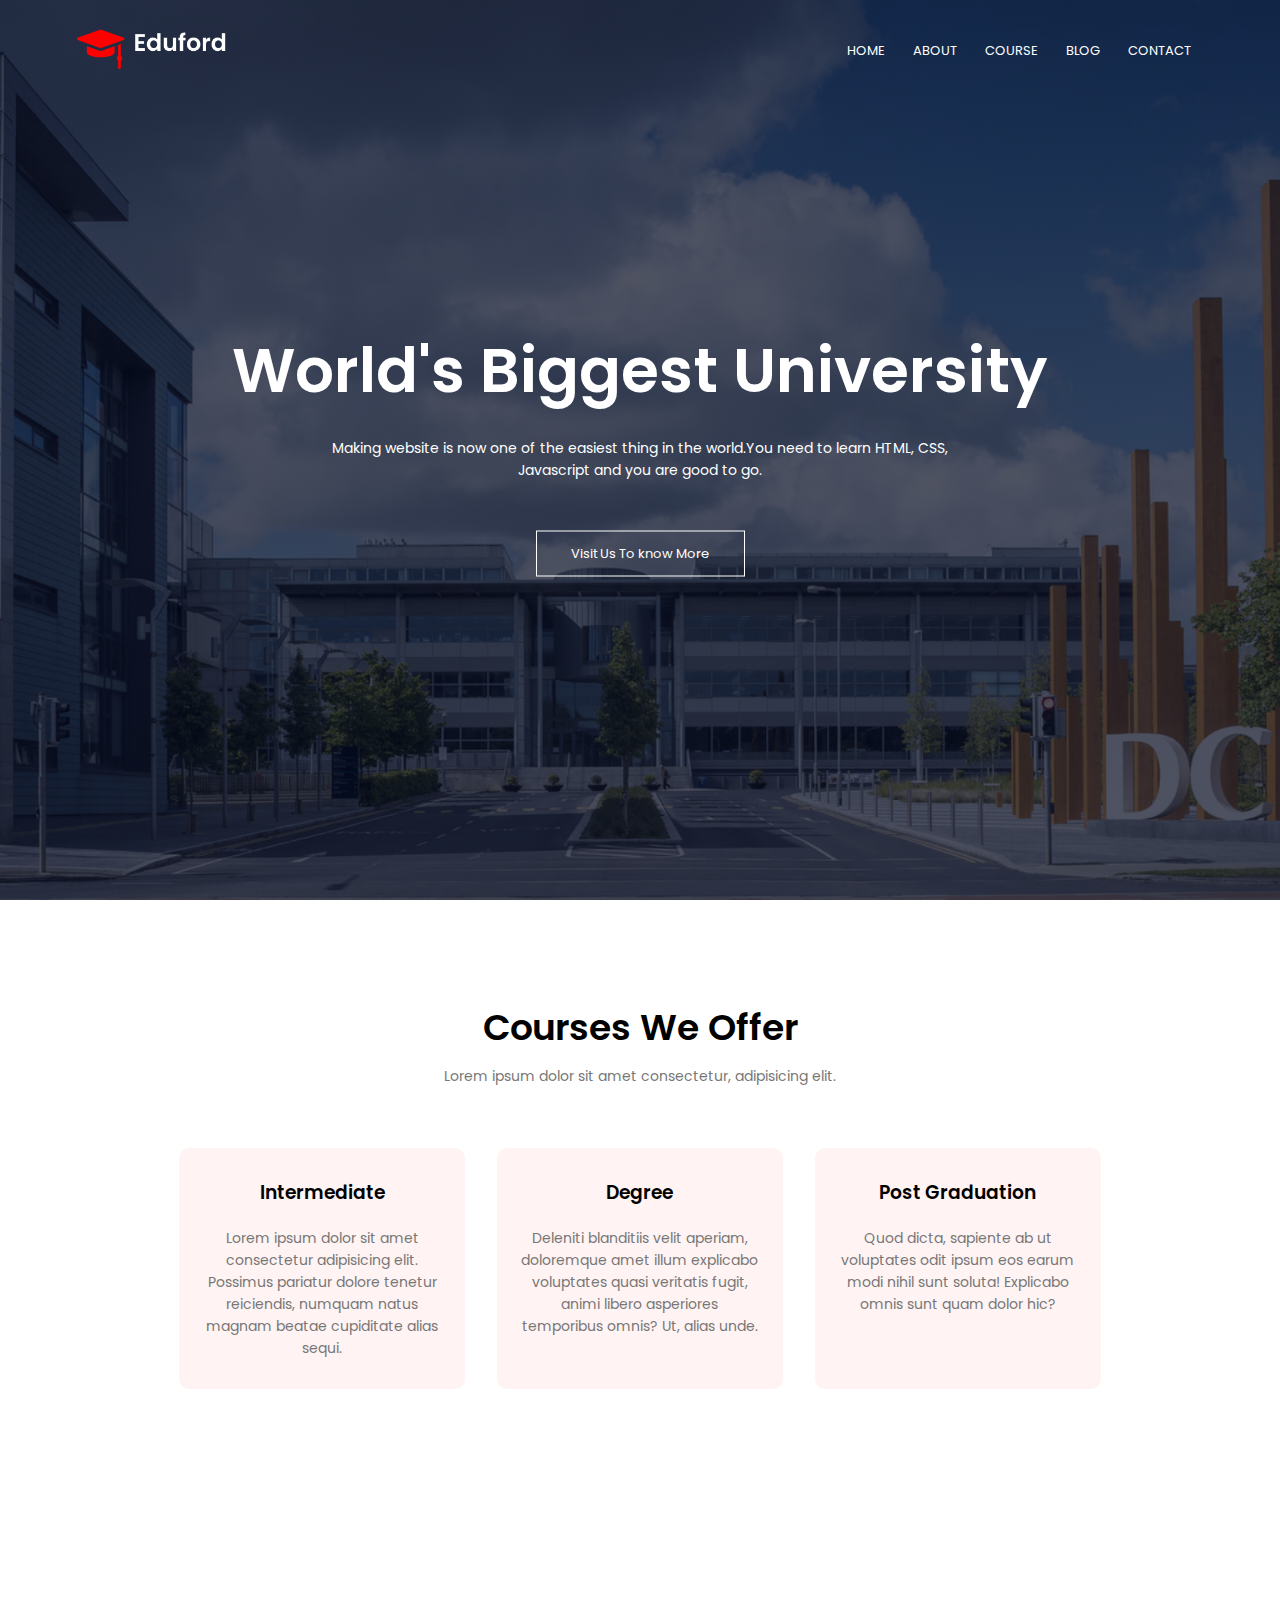
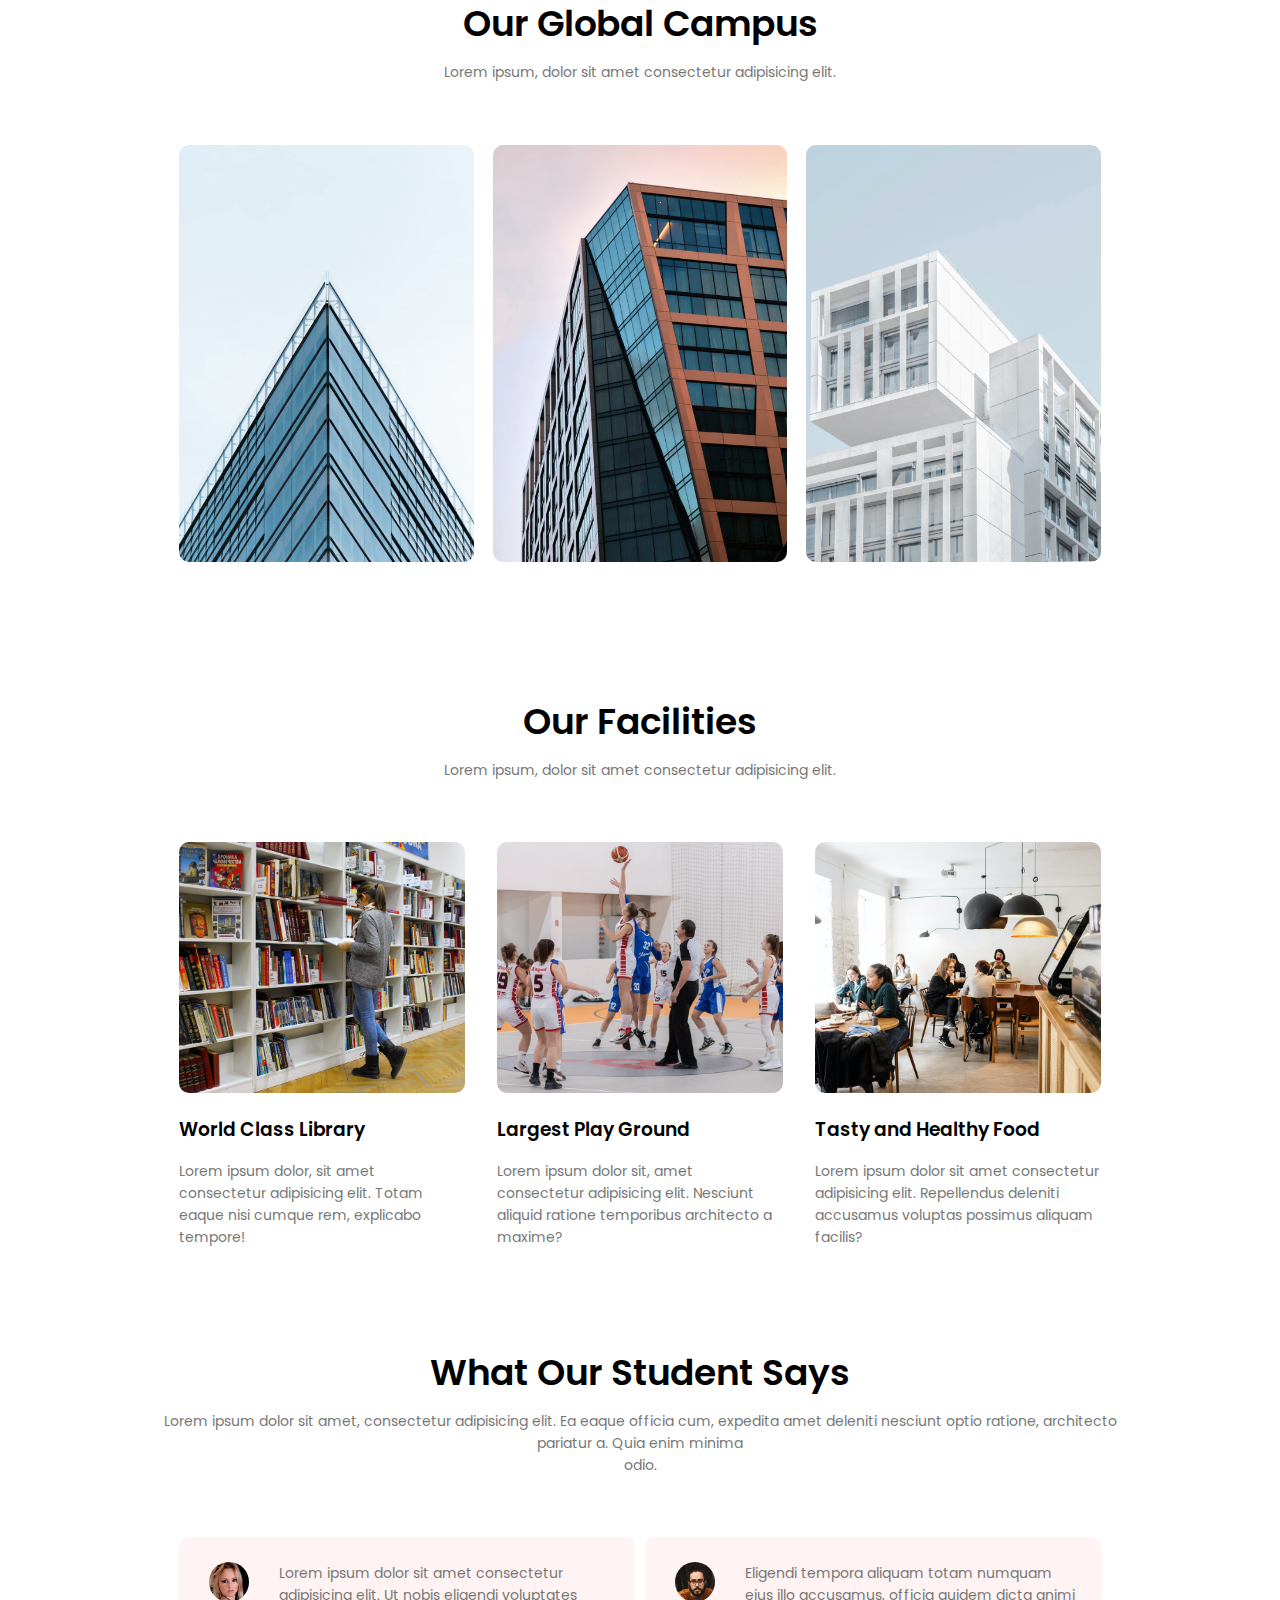
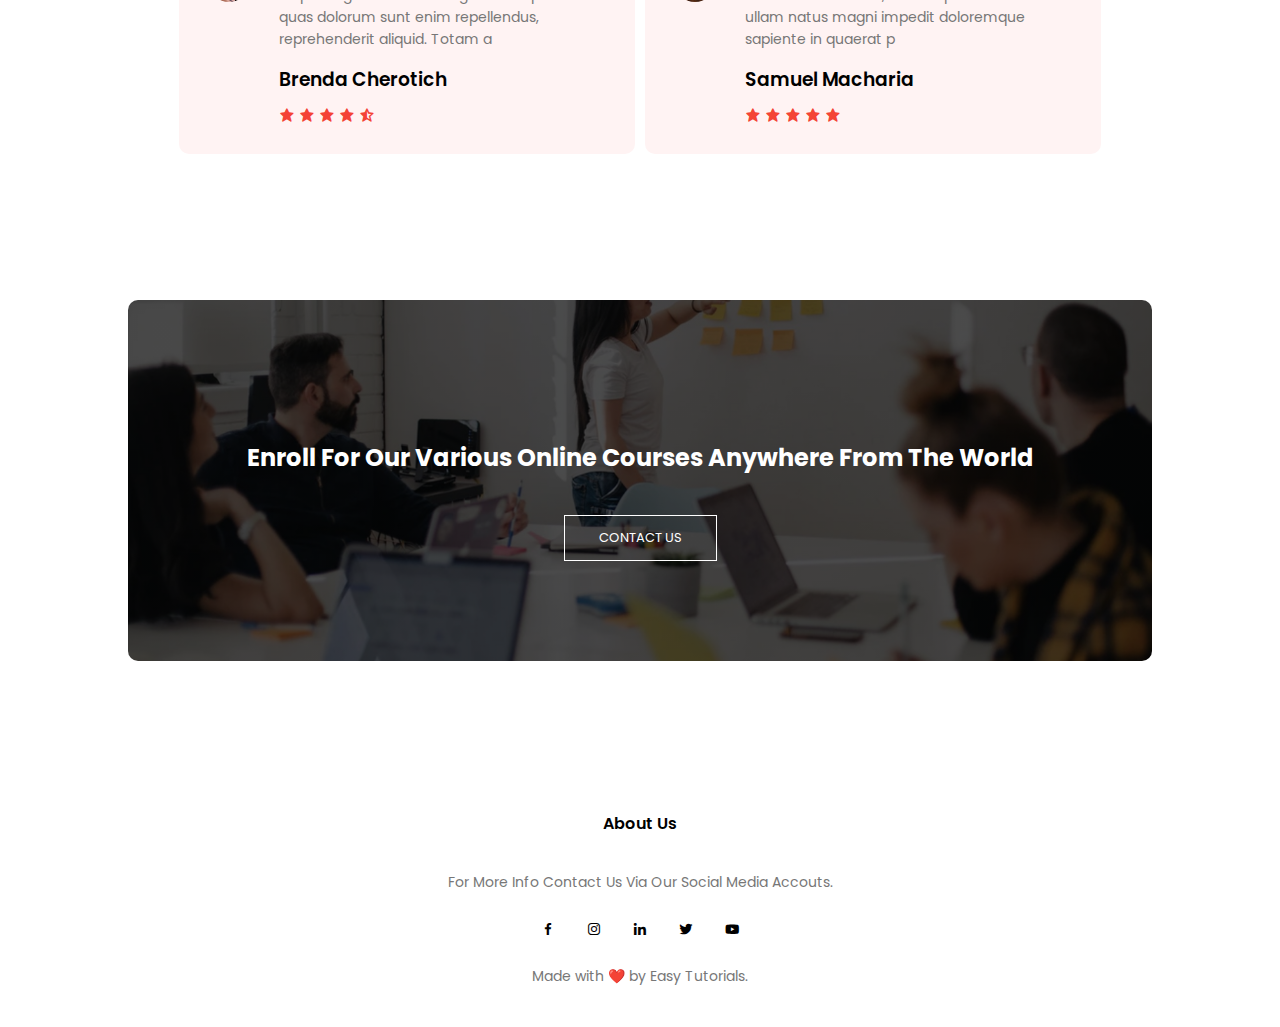
<file: index.html>
<!DOCTYPE html>
<html lang="en">
  <head>
    <meta charset="UTF-8" />
    <meta name="viewport" content="width=device-width, initial-scale=1.0" />
    <title>Eduford University</title>
    <link rel="stylesheet" href="style.css" />
    <link rel="preconnect" href="https://fonts.googleapis.com" />
    <link rel="preconnect" href="https://fonts.gstatic.com" crossorigin />
    <link
      href="https://fonts.googleapis.com/css2?family=Poppins:wght@100;200;300;400;600;700&display=swap"
      rel="stylesheet"
    />
    <link
      rel="stylesheet"
      href="https://cdnjs.cloudflare.com/ajax/libs/font-awesome/6.4.2/css/all.min.css"
    />
    <link
      rel="stylesheet"
      href="https://unpkg.com/boxicons@2.0.7/css/boxicons.min.css"
    />
    <link
      href="https://unpkg.com/boxicons@2.1.4/css/boxicons.min.css"
      rel="stylesheet"
    />
  </head>
  <body>
    <section class="header">
      <nav>
        <a href="index.html"><img src="./images/logo.png" alt="" /></a>
        <div class="nav-links" id="navLinks">
          <i class="fa fa-times" onclick="hideMenu()"></i>
          <ul>
            <li><a href="index.html">HOME</a></li>
            <li><a href="about.html">ABOUT</a></li>
            <li><a href="course.html">COURSE</a></li>
            <li><a href="blog.html">BLOG</a></li>
            <li><a href="contact.html">CONTACT</a></li>
          </ul>
        </div>
        <i class="fa fa-bars" onclick="showMenu()"></i>
      </nav>

      <div class="text-box">
        <h1>World's Biggest University</h1>
        <p>
          Making website is now one of the easiest thing in the world.You need
          to learn HTML, CSS, <br />
          Javascript and you are good to go.
        </p>
        <a href="" class="hero-btn">Visit Us To know More</a>
      </div>
    </section>

    <!------- Course ------->

    <section class="course">
      <h1>Courses We Offer</h1>
      <p>Lorem ipsum dolor sit amet consectetur, adipisicing elit.</p>

      <div class="row">
        <div class="course-col">
          <h3>Intermediate</h3>
          <p>
            Lorem ipsum dolor sit amet consectetur adipisicing elit. Possimus
            pariatur dolore tenetur reiciendis, numquam natus magnam beatae
            cupiditate alias sequi.
          </p>
        </div>

        <div class="course-col">
          <h3>Degree</h3>
          <p>
            Deleniti blanditiis velit aperiam, doloremque amet illum explicabo
            voluptates quasi veritatis fugit, animi libero asperiores temporibus
            omnis? Ut, alias unde.
          </p>
        </div>

        <div class="course-col">
          <h3>Post Graduation</h3>
          <p>
            Quod dicta, sapiente ab ut voluptates odit ipsum eos earum modi
            nihil sunt soluta! Explicabo omnis sunt quam dolor hic?
          </p>
        </div>
      </div>
    </section>

    <!------- Campus ------->

    <section class="campus">
      <h1>Our Global Campus</h1>
      <p>Lorem ipsum, dolor sit amet consectetur adipisicing elit.</p>

      <div class="row">
        <div class="campus-col">
          <img src="./images/london.png" alt="" />
          <div class="layer">
            <h3>LONDON</h3>
          </div>
        </div>

        <div class="campus-col">
          <img src="./images/newyork.png" alt="" />
          <div class="layer">
            <h3>NEW YORK</h3>
          </div>
        </div>

        <div class="campus-col">
          <img src="./images/washington.png" alt="" />
          <div class="layer">
            <h3>WASHINGTON</h3>
          </div>
        </div>
      </div>
    </section>

    <!------- Facilities ------->

    <section class="facilities">
      <h1>Our Facilities</h1>
      <p>Lorem ipsum, dolor sit amet consectetur adipisicing elit.</p>

      <div class="row">
        <div class="facilities-col">
          <img src="./images/library.png" alt="" />
          <h3>World Class Library</h3>
          <p>
            Lorem ipsum dolor, sit amet consectetur adipisicing elit. Totam
            eaque nisi cumque rem, explicabo tempore!
          </p>
        </div>
        <div class="facilities-col">
          <img src="./images/basketball.png" alt="" />
          <h3>Largest Play Ground</h3>
          <p>
            Lorem ipsum dolor sit, amet consectetur adipisicing elit. Nesciunt
            aliquid ratione temporibus architecto a maxime?
          </p>
        </div>
        <div class="facilities-col">
          <img src="./images/cafeteria.png" alt="" />
          <h3>Tasty and Healthy Food</h3>
          <p>
            Lorem ipsum dolor sit amet consectetur adipisicing elit. Repellendus
            deleniti accusamus voluptas possimus aliquam facilis?
          </p>
        </div>
      </div>
    </section>

    <!------- testimonials ------->

    <section class="testimonials">
      <h1>What Our Student Says</h1>
      <p>
        Lorem ipsum dolor sit amet, consectetur adipisicing elit. Ea eaque
        officia cum, expedita amet deleniti nesciunt optio ratione, architecto
        pariatur a. Quia enim minima <br />
        odio.
      </p>

      <div class="row">
        <div class="testimonials-col">
          <img src="./images/user1.jpg" alt="" />
          <div>
            <p>
              Lorem ipsum dolor sit amet consectetur adipisicing elit. Ut nobis
              eligendi voluptates quas dolorum sunt enim repellendus,
              reprehenderit aliquid. Totam a
            </p>
            <h3>Brenda Cherotich</h3>
            <i class="bx bxs-star"></i>
            <i class="bx bxs-star"></i>
            <i class="bx bxs-star"></i>
            <i class="bx bxs-star"></i>
            <i class="bx bxs-star-half"></i>
          </div>
        </div>

        <div class="testimonials-col">
          <img src="./images/user2.jpg" alt="" />
          <div>
            <p>
              Eligendi tempora aliquam totam numquam eius illo accusamus,
              officia quidem dicta animi ullam natus magni impedit doloremque
              sapiente in quaerat p
            </p>
            <h3>Samuel Macharia</h3>
            <i class="bx bxs-star"></i>
            <i class="bx bxs-star"></i>
            <i class="bx bxs-star"></i>
            <i class="bx bxs-star"></i>
            <i class="bx bxs-star"></i>
          </div>
        </div>
      </div>
    </section>

    <!------- Call To Action ------->

    <section class="cta">
      <h2>Enroll For Our Various Online Courses Anywhere From The World</h2>
      <a href="" class="hero-btn">CONTACT US</a>
    </section>

    <!------- footer ------->

    <section class="footer">
      <h4>About Us</h4>
      <p>For More Info Contact Us Via Our Social Media Accouts.</p>
      <div class="icons">
        <i class="bx bxl-facebook"></i>
        <i class="bx bxl-instagram"></i>
        <i class="bx bxl-linkedin"></i>
        <i class="bx bxl-twitter"></i>
        <i class="bx bxl-youtube"></i>
      </div>
      <p>Made with ❤️ by Easy Tutorials.</p>
    </section>

    <script src="./script.js"></script>
  </body>
</html>
</file>
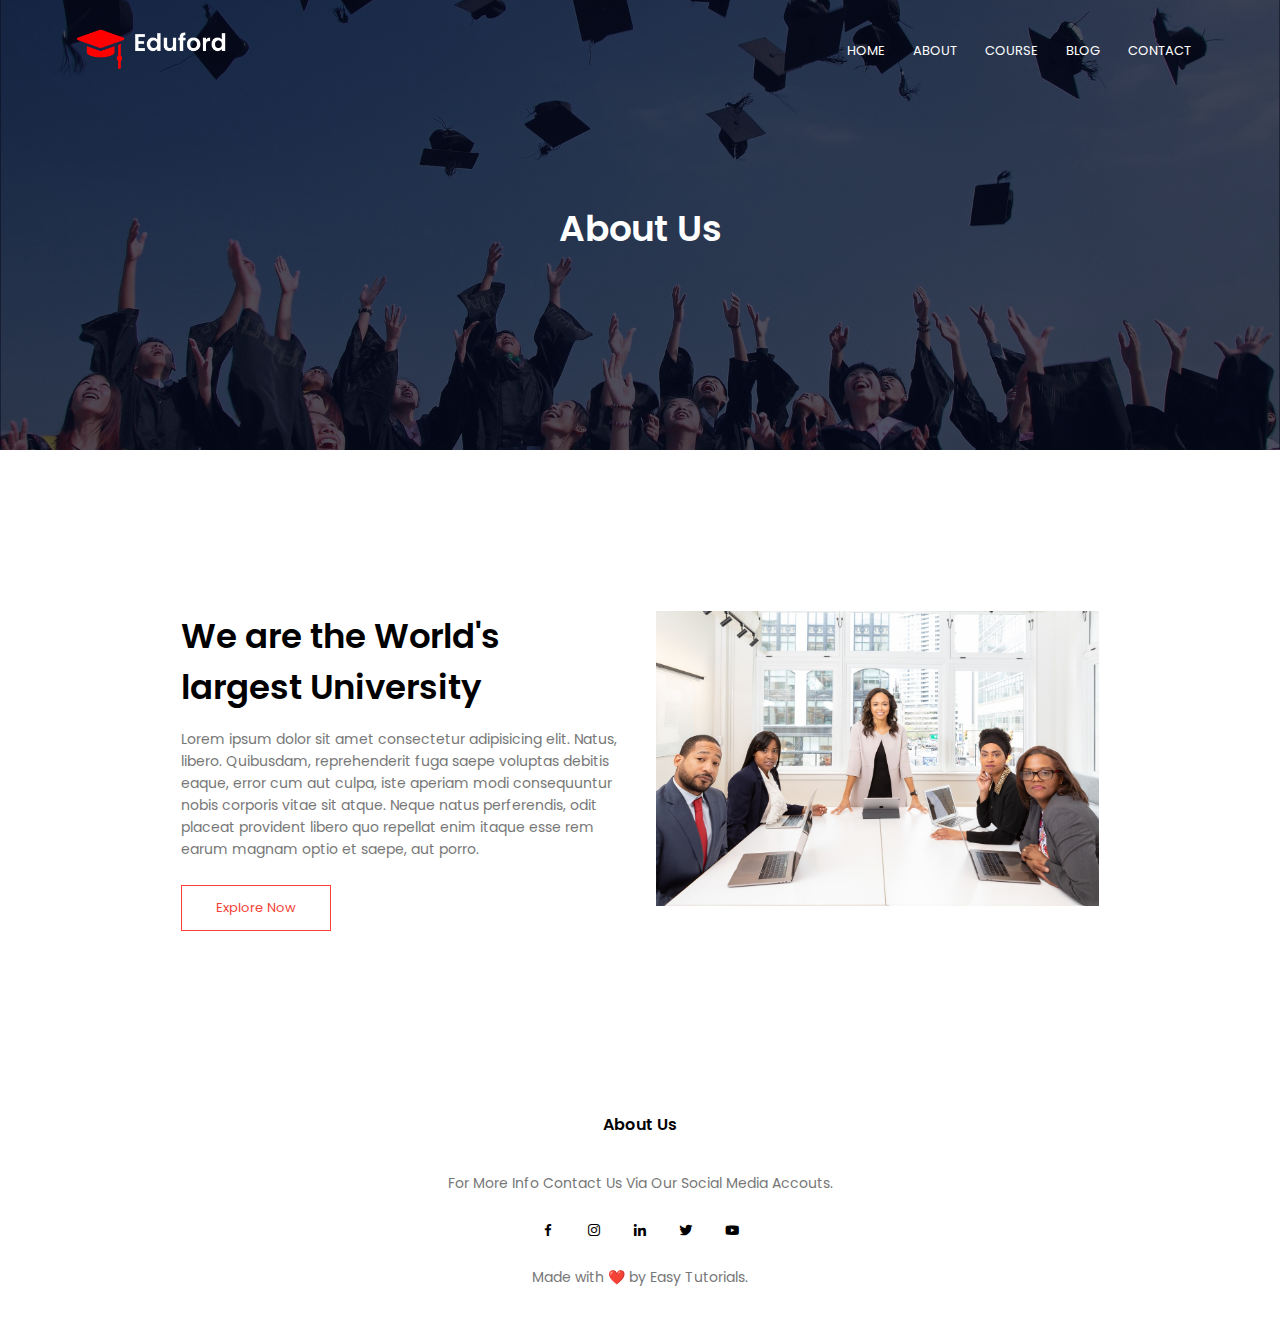
<file: about.html>
<!DOCTYPE html>
<html lang="en">
  <head>
    <meta charset="UTF-8" />
    <meta name="viewport" content="width=device-width, initial-scale=1.0" />
    <title>Eduford University</title>
    <link rel="stylesheet" href="style.css" />
    <link rel="preconnect" href="https://fonts.googleapis.com" />
    <link rel="preconnect" href="https://fonts.gstatic.com" crossorigin />
    <link
      href="https://fonts.googleapis.com/css2?family=Poppins:wght@100;200;300;400;600;700&display=swap"
      rel="stylesheet"
    />
    <link
      rel="stylesheet"
      href="https://cdnjs.cloudflare.com/ajax/libs/font-awesome/6.4.2/css/all.min.css"
    />
    <link
      rel="stylesheet"
      href="https://unpkg.com/boxicons@2.0.7/css/boxicons.min.css"
    />
    <link
      href="https://unpkg.com/boxicons@2.1.4/css/boxicons.min.css"
      rel="stylesheet"
    />
  </head>
  <body>
    <section class="sub-header">
      <nav>
        <a href="index.html"><img src="./images/logo.png" alt="" /></a>
        <div class="nav-links" id="navLinks">
          <i class="fa fa-times" onclick="hideMenu()"></i>
          <ul>
            <li><a href="index.html">HOME</a></li>
            <li><a href="about.html">ABOUT</a></li>
            <li><a href="course.html">COURSE</a></li>
            <li><a href="blog.html">BLOG</a></li>
            <li><a href="contact.html">CONTACT</a></li>
          </ul>
        </div>
        <i class="fa fa-bars" onclick="showMenu()"></i>
      </nav>
      <h1>About Us</h1>
    </section>

    <!------- about us ------->

    <section class="about-us">
      <div class="row">
        <div class="about-col">
          <h1>We are the World's largest University</h1>
          <p>
            Lorem ipsum dolor sit amet consectetur adipisicing elit. Natus,
            libero. Quibusdam, reprehenderit fuga saepe voluptas debitis eaque,
            error cum aut culpa, iste aperiam modi consequuntur nobis corporis
            vitae sit atque. Neque natus perferendis, odit placeat provident
            libero quo repellat enim itaque esse rem earum magnam optio et
            saepe, aut porro.
          </p>
          <a href="" class="hero-btn red-btn">Explore Now</a>
        </div>
        <div class="about-col">
          <img src="./images/about.jpg" alt="" />
        </div>
      </div>
    </section>

    <!------- footer ------->

    <section class="footer">
      <h4>About Us</h4>
      <p>For More Info Contact Us Via Our Social Media Accouts.</p>
      <div class="icons">
        <i class="bx bxl-facebook"></i>
        <i class="bx bxl-instagram"></i>
        <i class="bx bxl-linkedin"></i>
        <i class="bx bxl-twitter"></i>
        <i class="bx bxl-youtube"></i>
      </div>
      <p>Made with ❤️ by Easy Tutorials.</p>
    </section>

    <script src="./script.js"></script>
  </body>
</html>
</file>
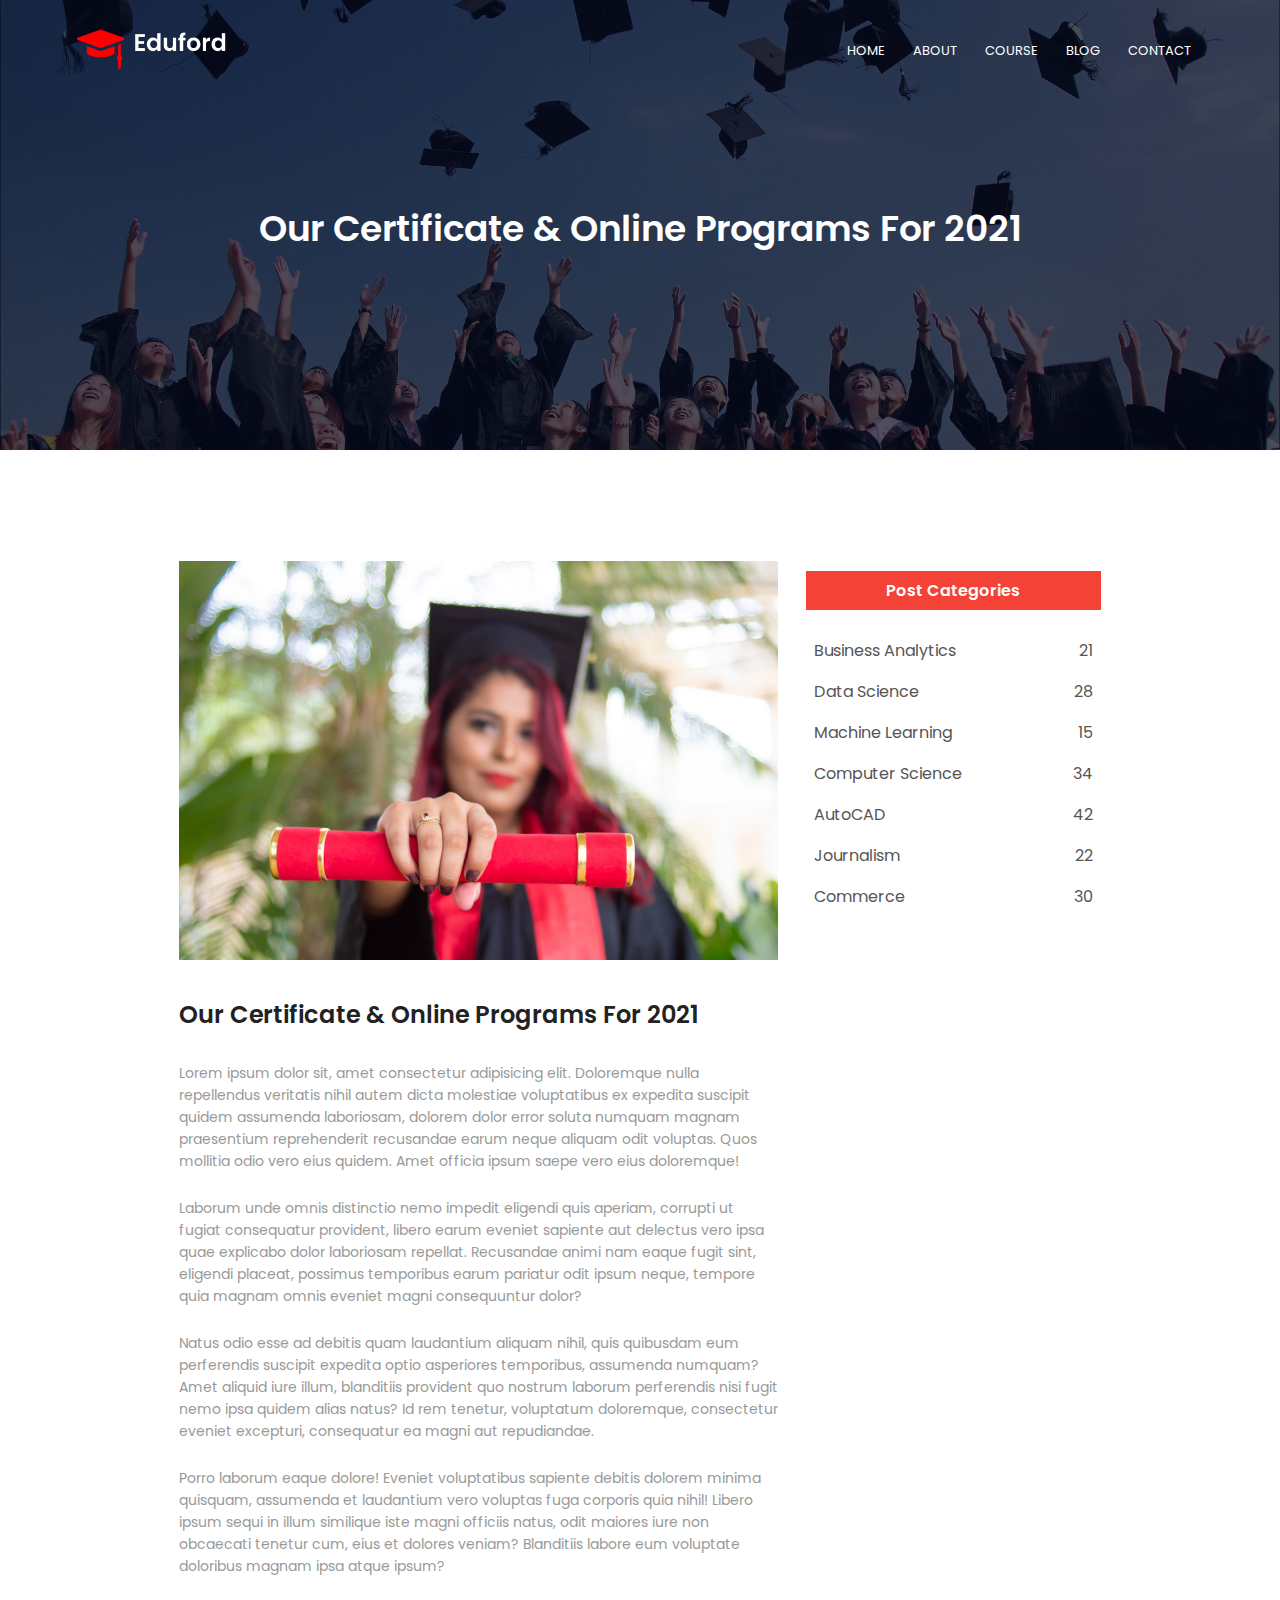
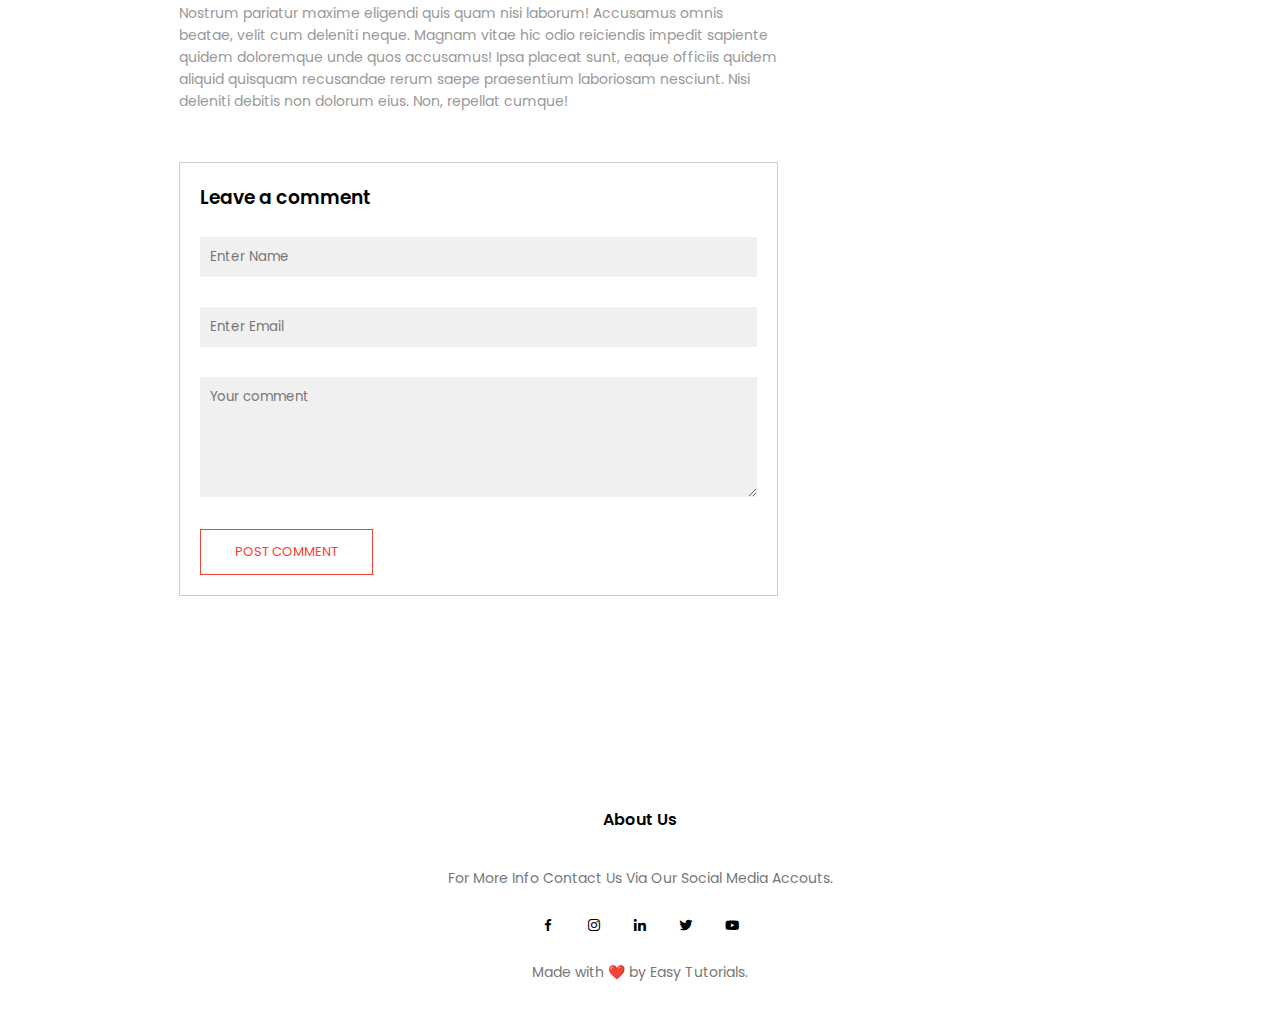
<file: blog.html>
<!DOCTYPE html>
<html lang="en">
  <head>
    <meta charset="UTF-8" />
    <meta name="viewport" content="width=device-width, initial-scale=1.0" />
    <title>Eduford University</title>
    <link rel="stylesheet" href="style.css" />
    <link rel="preconnect" href="https://fonts.googleapis.com" />
    <link rel="preconnect" href="https://fonts.gstatic.com" crossorigin />
    <link
      href="https://fonts.googleapis.com/css2?family=Poppins:wght@100;200;300;400;600;700&display=swap"
      rel="stylesheet"
    />
    <link
      rel="stylesheet"
      href="https://cdnjs.cloudflare.com/ajax/libs/font-awesome/6.4.2/css/all.min.css"
    />
    <link
      rel="stylesheet"
      href="https://unpkg.com/boxicons@2.0.7/css/boxicons.min.css"
    />
    <link
      href="https://unpkg.com/boxicons@2.1.4/css/boxicons.min.css"
      rel="stylesheet"
    />
  </head>
  <body>
    <section class="sub-header">
      <nav>
        <a href="index.html"><img src="./images/logo.png" alt="" /></a>
        <div class="nav-links" id="navLinks">
          <i class="fa fa-times" onclick="hideMenu()"></i>
          <ul>
            <li><a href="index.html">HOME</a></li>
            <li><a href="about.html">ABOUT</a></li>
            <li><a href="course.html">COURSE</a></li>
            <li><a href="blog.html">BLOG</a></li>
            <li><a href="contact.html">CONTACT</a></li>
          </ul>
        </div>
        <i class="fa fa-bars" onclick="showMenu()"></i>
      </nav>
      <h1>Our Certificate & Online Programs For 2021</h1>
    </section>

    <!------- blog page content ------->

    <section class="blog-content">
      <div class="row">
        <div class="blog-left">
          <img src="./images/certificate.jpg" alt="" />
          <h2>Our Certificate & Online Programs For 2021</h2>
          <p>
            Lorem ipsum dolor sit, amet consectetur adipisicing elit. Doloremque
            nulla repellendus veritatis nihil autem dicta molestiae voluptatibus
            ex expedita suscipit quidem assumenda laboriosam, dolorem dolor
            error soluta numquam magnam praesentium reprehenderit recusandae
            earum neque aliquam odit voluptas. Quos mollitia odio vero eius
            quidem. Amet officia ipsum saepe vero eius doloremque!
          </p>
          <br />
          <p>
            Laborum unde omnis distinctio nemo impedit eligendi quis aperiam,
            corrupti ut fugiat consequatur provident, libero earum eveniet
            sapiente aut delectus vero ipsa quae explicabo dolor laboriosam
            repellat. Recusandae animi nam eaque fugit sint, eligendi placeat,
            possimus temporibus earum pariatur odit ipsum neque, tempore quia
            magnam omnis eveniet magni consequuntur dolor?
          </p>
          <br />
          <p>
            Natus odio esse ad debitis quam laudantium aliquam nihil, quis
            quibusdam eum perferendis suscipit expedita optio asperiores
            temporibus, assumenda numquam? Amet aliquid iure illum, blanditiis
            provident quo nostrum laborum perferendis nisi fugit nemo ipsa
            quidem alias natus? Id rem tenetur, voluptatum doloremque,
            consectetur eveniet excepturi, consequatur ea magni aut repudiandae.
          </p>
          <br />
          <p>
            Porro laborum eaque dolore! Eveniet voluptatibus sapiente debitis
            dolorem minima quisquam, assumenda et laudantium vero voluptas fuga
            corporis quia nihil! Libero ipsum sequi in illum similique iste
            magni officiis natus, odit maiores iure non obcaecati tenetur cum,
            eius et dolores veniam? Blanditiis labore eum voluptate doloribus
            magnam ipsa atque ipsum?
          </p>
          <br />
          <p>
            Nostrum pariatur maxime eligendi quis quam nisi laborum! Accusamus
            omnis beatae, velit cum deleniti neque. Magnam vitae hic odio
            reiciendis impedit sapiente quidem doloremque unde quos accusamus!
            Ipsa placeat sunt, eaque officiis quidem aliquid quisquam recusandae
            rerum saepe praesentium laboriosam nesciunt. Nisi deleniti debitis
            non dolorum eius. Non, repellat cumque!
          </p>

          <div class="comment-box">
            <h3>Leave a comment</h3>

            <form class="comment-form">
              <input type="text" placeholder="Enter Name" />
              <input type="email" placeholder="Enter Email" />
              <textarea rows="5" placeholder="Your comment"></textarea>
              <button type="submit" class="hero-btn red-btn">
                POST COMMENT
              </button>
            </form>
          </div>
        </div>
        <div class="blog-right">
          <h3>Post Categories</h3>
          <div>
            <span>Business Analytics</span>
            <span>21</span>
          </div>
          <div>
            <span>Data Science</span>
            <span>28</span>
          </div>
          <div>
            <span>Machine Learning</span>
            <span>15</span>
          </div>
          <div>
            <span>Computer Science</span>
            <span>34</span>
          </div>
          <div>
            <span>AutoCAD</span>
            <span>42</span>
          </div>
          <div>
            <span>Journalism</span>
            <span>22</span>
          </div>
          <div>
            <span>Commerce</span>
            <span>30</span>
          </div>
        </div>
      </div>
    </section>

    <!------- footer ------->

    <section class="footer">
      <h4>About Us</h4>
      <p>For More Info Contact Us Via Our Social Media Accouts.</p>
      <div class="icons">
        <i class="bx bxl-facebook"></i>
        <i class="bx bxl-instagram"></i>
        <i class="bx bxl-linkedin"></i>
        <i class="bx bxl-twitter"></i>
        <i class="bx bxl-youtube"></i>
      </div>
      <p>Made with ❤️ by Easy Tutorials.</p>
    </section>

    <script src="./script.js"></script>
  </body>
</html>
</file>
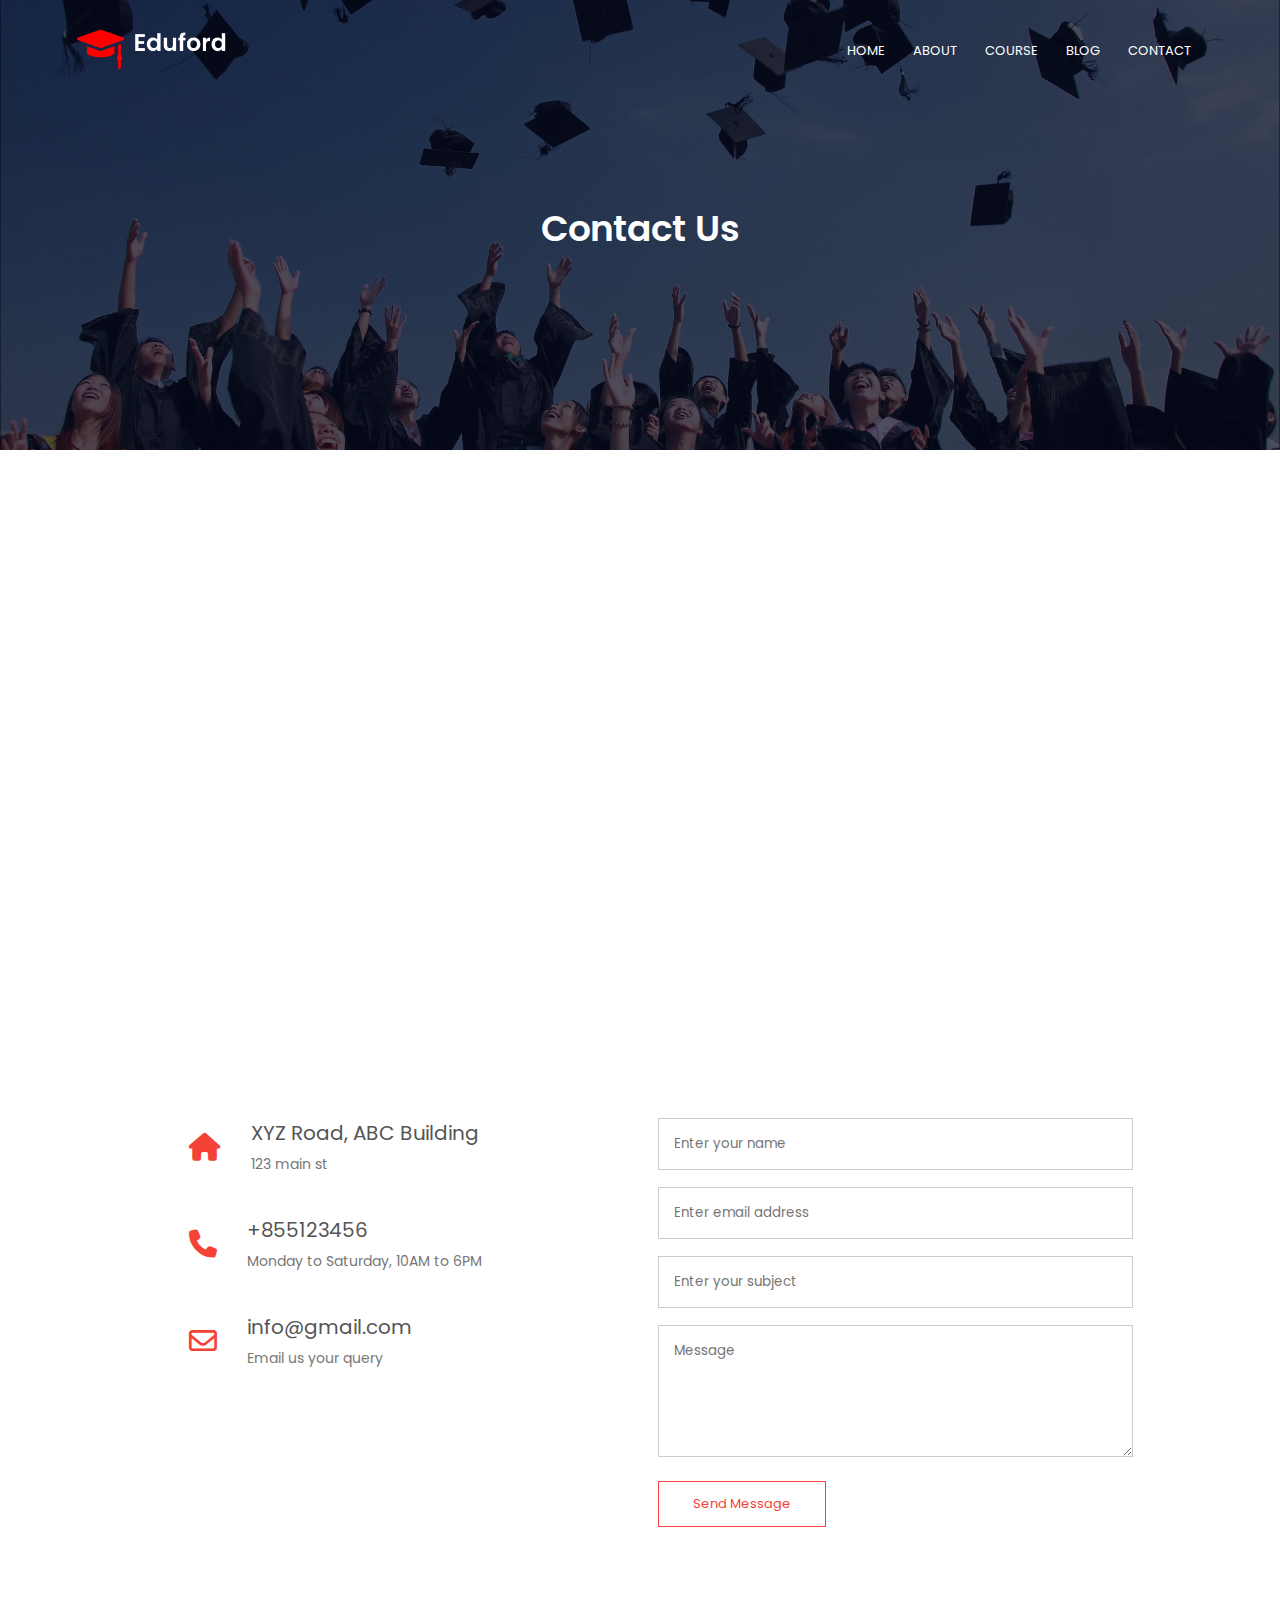
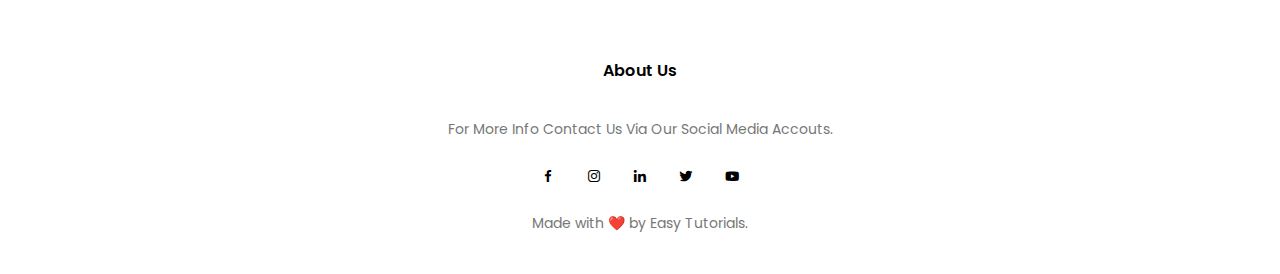
<file: contact.html>
<!DOCTYPE html>
<html lang="en">
  <head>
    <meta charset="UTF-8" />
    <meta name="viewport" content="width=device-width, initial-scale=1.0" />
    <title>Eduford University</title>
    <link rel="stylesheet" href="style.css" />
    <link rel="preconnect" href="https://fonts.googleapis.com" />
    <link rel="preconnect" href="https://fonts.gstatic.com" crossorigin />
    <link
      href="https://fonts.googleapis.com/css2?family=Poppins:wght@100;200;300;400;600;700&display=swap"
      rel="stylesheet"
    />
    <link
      rel="stylesheet"
      href="https://cdnjs.cloudflare.com/ajax/libs/font-awesome/6.4.2/css/all.min.css"
    />
    <link
      rel="stylesheet"
      href="https://unpkg.com/boxicons@2.0.7/css/boxicons.min.css"
    />
    <link
      href="https://unpkg.com/boxicons@2.1.4/css/boxicons.min.css"
      rel="stylesheet"
    />
  </head>
  <body>
    <section class="sub-header">
      <nav>
        <a href="index.html"><img src="./images/logo.png" alt="" /></a>
        <div class="nav-links" id="navLinks">
          <i class="fa fa-times" onclick="hideMenu()"></i>
          <ul>
            <li><a href="index.html">HOME</a></li>
            <li><a href="about.html">ABOUT</a></li>
            <li><a href="course.html">COURSE</a></li>
            <li><a href="blog.html">BLOG</a></li>
            <li><a href="contact.html">CONTACT</a></li>
          </ul>
        </div>
        <i class="fa fa-bars" onclick="showMenu()"></i>
      </nav>
      <h1>Contact Us</h1>
    </section>

    <!------- contact us ------->

    <section class="location">
      <iframe 
        src="https://www.google.com/maps/embed?pb=!1m18!1m12!1m3!1d14168.187649426956!2d-74.74765462026387!3d40.88112506749692!2m3!1f0!2f0!3f0!3m2!1i1024!2i768!4f13.1!3m3!1m2!1s0x89c24fa5d33f083b%3A0xc80b8f06e177fe62!2sNew%20York%2C%20NY%2C%20USA!5e0!3m2!1sen!2skh!4v1707730639132!5m2!1sen!2skh" 
        width="600" 
        height="450" 
        style="border:0;" 
        allowfullscreen="" 
        loading="lazy" 
        referrerpolicy="no-referrer-when-downgrade">
      </iframe>
    </section>

    <section class="contact-us">
      <div class="row">
        <div class="contact-col">
          <div>
            <i class="fa fa-home"></i>
            <span>
              <h5>XYZ Road, ABC Building</h5>
              <p>123 main st</p>
            </span>
          </div>

          <div>
            <i class="fa fa-phone"></i>
            <span>
              <h5>+855123456</h5>
              <p>Monday to Saturday, 10AM to 6PM</p>
            </span>
          </div>

          <div>
            <i class="far fa-envelope"></i>

            <span>
              <h5>info@gmail.com</h5>
              <p>Email us your query</p>
            </span>
          </div>
        </div>
        <div class="contact-col">
          <form action="">
            <input type="text" placeholder="Enter your name" required />
            <input type="email" placeholder="Enter email address" required />
            <input type="text" placeholder="Enter your subject" required />
            <textarea rows="5" placeholder="Message" required></textarea>
            <button type="submit" class="hero-btn red-btn">Send Message</button>
          </form>
        </div>
      </div>
    </section>
    <!------- footer ------->

    <section class="footer">
      <h4>About Us</h4>
      <p>For More Info Contact Us Via Our Social Media Accouts.</p>
      <div class="icons">
        <i class="bx bxl-facebook"></i>
        <i class="bx bxl-instagram"></i>
        <i class="bx bxl-linkedin"></i>
        <i class="bx bxl-twitter"></i>
        <i class="bx bxl-youtube"></i>
      </div>
      <p>Made with ❤️ by Easy Tutorials.</p>
    </section>

    <script src="./script.js"></script>
  </body>
</html>
</file>
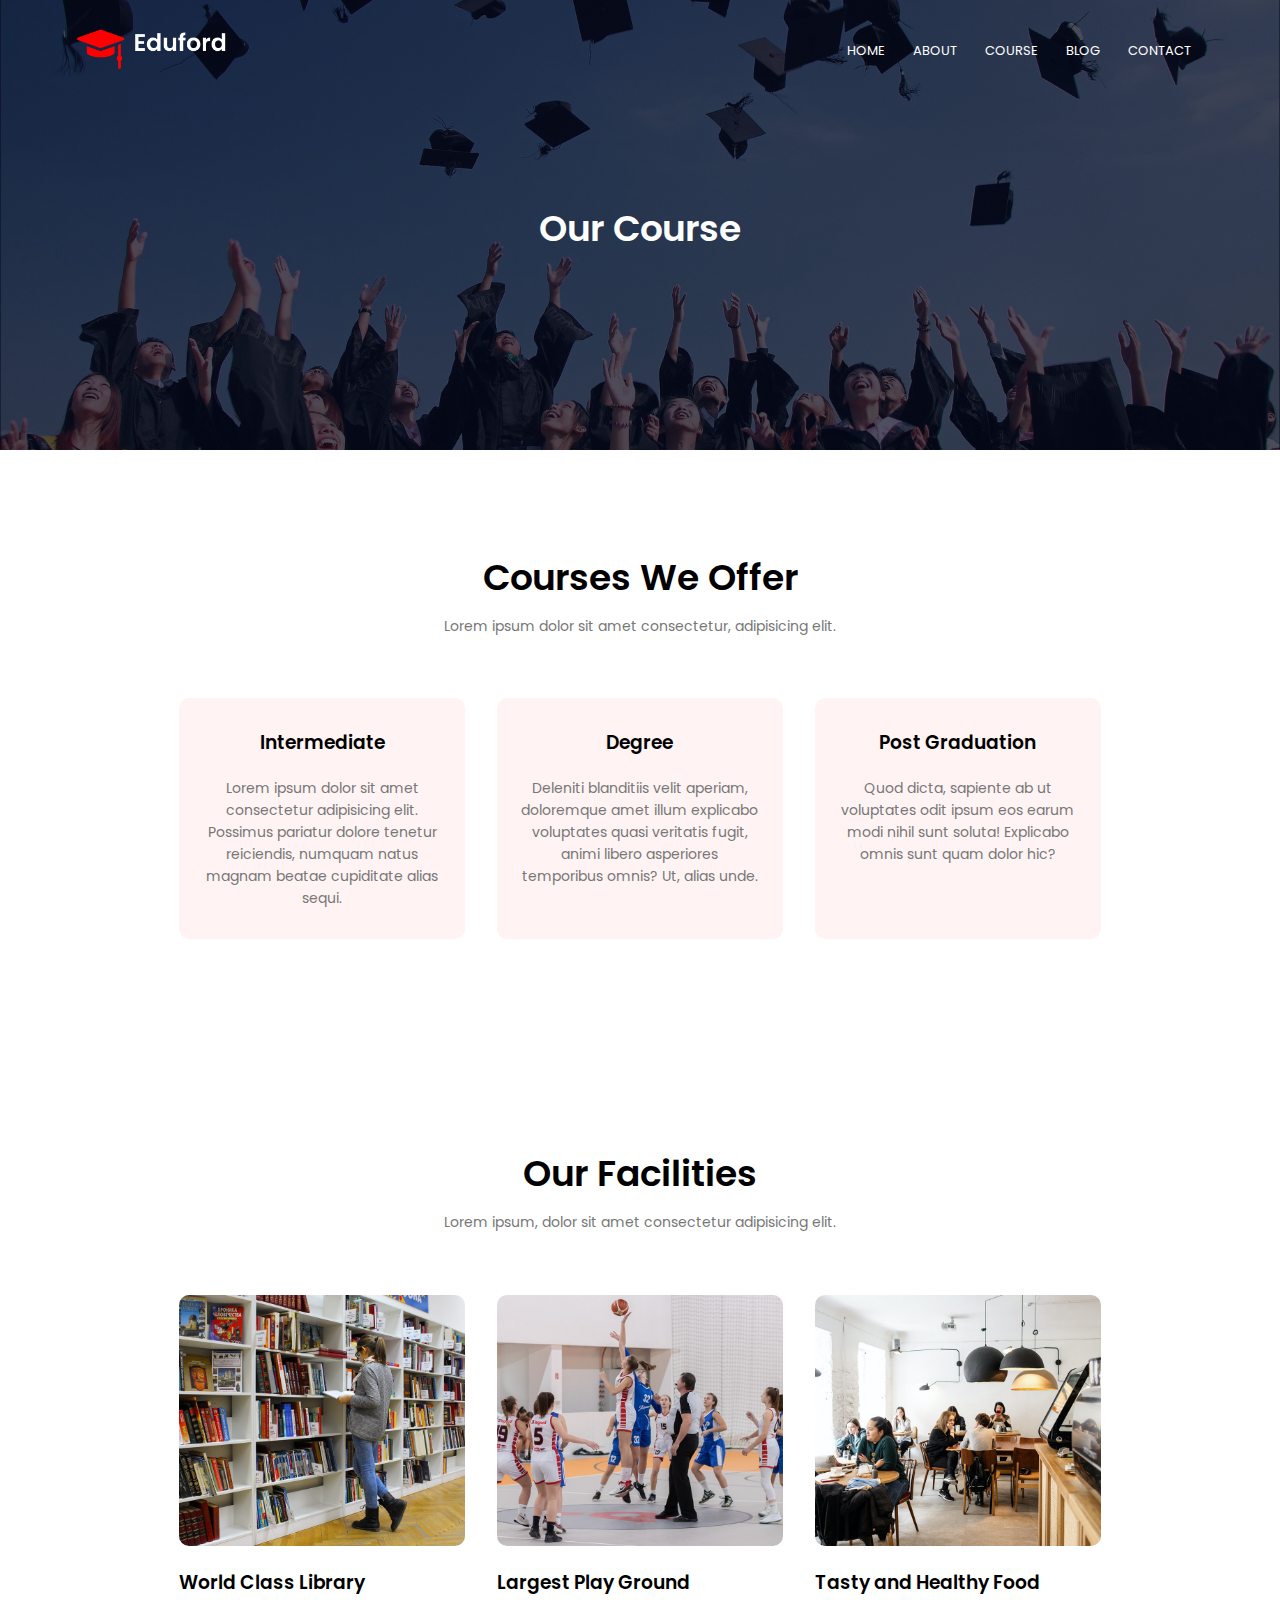
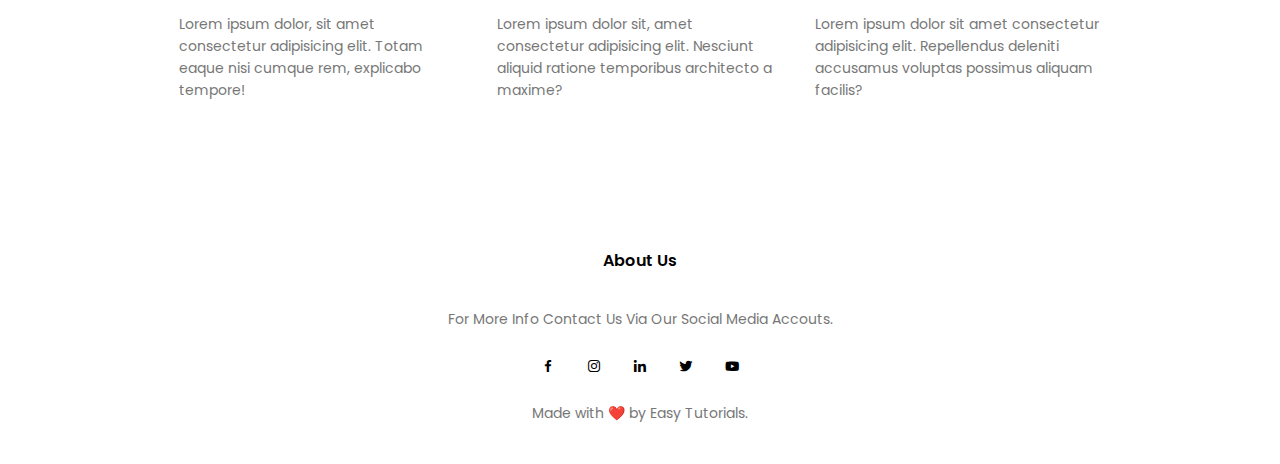
<file: course.html>
<!DOCTYPE html>
<html lang="en">
  <head>
    <meta charset="UTF-8" />
    <meta name="viewport" content="width=device-width, initial-scale=1.0" />
    <title>Eduford University</title>
    <link rel="stylesheet" href="style.css" />
    <link rel="preconnect" href="https://fonts.googleapis.com" />
    <link rel="preconnect" href="https://fonts.gstatic.com" crossorigin />
    <link
      href="https://fonts.googleapis.com/css2?family=Poppins:wght@100;200;300;400;600;700&display=swap"
      rel="stylesheet"
    />
    <link
      rel="stylesheet"
      href="https://cdnjs.cloudflare.com/ajax/libs/font-awesome/6.4.2/css/all.min.css"
    />
    <link
      rel="stylesheet"
      href="https://unpkg.com/boxicons@2.0.7/css/boxicons.min.css"
    />
    <link
      href="https://unpkg.com/boxicons@2.1.4/css/boxicons.min.css"
      rel="stylesheet"
    />
  </head>
  <body>
    <section class="sub-header">
      <nav>
        <a href="index.html"><img src="./images/logo.png" alt="" /></a>
        <div class="nav-links" id="navLinks">
          <i class="fa fa-times" onclick="hideMenu()"></i>
          <ul>
            <li><a href="index.html">HOME</a></li>
            <li><a href="about.html">ABOUT</a></li>
            <li><a href="course.html">COURSE</a></li>
            <li><a href="blog.html">BLOG</a></li>
            <li><a href="contact.html">CONTACT</a></li>
          </ul>
        </div>
        <i class="fa fa-bars" onclick="showMenu()"></i>
      </nav>
      <h1>Our Course</h1>
    </section>

    <!------- Course ------->

    <section class="course">
      <h1>Courses We Offer</h1>
      <p>Lorem ipsum dolor sit amet consectetur, adipisicing elit.</p>

      <div class="row">
        <div class="course-col">
          <h3>Intermediate</h3>
          <p>
            Lorem ipsum dolor sit amet consectetur adipisicing elit. Possimus
            pariatur dolore tenetur reiciendis, numquam natus magnam beatae
            cupiditate alias sequi.
          </p>
        </div>

        <div class="course-col">
          <h3>Degree</h3>
          <p>
            Deleniti blanditiis velit aperiam, doloremque amet illum explicabo
            voluptates quasi veritatis fugit, animi libero asperiores temporibus
            omnis? Ut, alias unde.
          </p>
        </div>

        <div class="course-col">
          <h3>Post Graduation</h3>
          <p>
            Quod dicta, sapiente ab ut voluptates odit ipsum eos earum modi
            nihil sunt soluta! Explicabo omnis sunt quam dolor hic?
          </p>
        </div>
      </div>
    </section>

    <!------- Facilities ------->

    <section class="facilities">
      <h1>Our Facilities</h1>
      <p>Lorem ipsum, dolor sit amet consectetur adipisicing elit.</p>

      <div class="row">
        <div class="facilities-col">
          <img src="./images/library.png" alt="" />
          <h3>World Class Library</h3>
          <p>
            Lorem ipsum dolor, sit amet consectetur adipisicing elit. Totam
            eaque nisi cumque rem, explicabo tempore!
          </p>
        </div>
        <div class="facilities-col">
          <img src="./images/basketball.png" alt="" />
          <h3>Largest Play Ground</h3>
          <p>
            Lorem ipsum dolor sit, amet consectetur adipisicing elit. Nesciunt
            aliquid ratione temporibus architecto a maxime?
          </p>
        </div>
        <div class="facilities-col">
          <img src="./images/cafeteria.png" alt="" />
          <h3>Tasty and Healthy Food</h3>
          <p>
            Lorem ipsum dolor sit amet consectetur adipisicing elit. Repellendus
            deleniti accusamus voluptas possimus aliquam facilis?
          </p>
        </div>
      </div>
    </section>

    <!------- footer ------->

    <section class="footer">
      <h4>About Us</h4>
      <p>For More Info Contact Us Via Our Social Media Accouts.</p>
      <div class="icons">
        <i class="bx bxl-facebook"></i>
        <i class="bx bxl-instagram"></i>
        <i class="bx bxl-linkedin"></i>
        <i class="bx bxl-twitter"></i>
        <i class="bx bxl-youtube"></i>
      </div>
      <p>Made with ❤️ by Easy Tutorials.</p>
    </section>

    <script src="./script.js"></script>
  </body>
</html>
</file>
<file: style.css>
* {
  margin: 0;
  padding: 0;
  font-family: "Poppins", sans-serif;
}

.header {
  min-height: 100vh;
  width: 100%;
  background-image: linear-gradient(rgba(4, 9, 30, 0.7), rgba(4, 9, 30, 0.7)),
    url("./images/banner.png"); /* Ensure this path is correct */
  background-position: center;
  background-size: cover;
  position: relative;
}

nav {
  display: flex;
  padding: 2% 6%;
  justify-content: space-between;
  align-items: center;
}

nav img {
  width: 150px;
}

.nav-links {
  flex: 1;
  text-align: right;
}

.nav-links ul li {
  list-style: none;
  display: inline-block;
  padding: 8px 12px;
  position: relative;
}

.nav-links ul li a {
  color: #fff;
  text-decoration: none;
  font-size: 13px;
}

.nav-links ul li::after {
  content: "";
  width: 0%;
  height: 2px;
  background-color: #f44336;
  display: block;
  margin: auto;
  transition: 0.5s;
}

.nav-links ul li:hover::after {
  width: 100%;
}

.text-box {
  width: 90%;
  color: #fff;
  position: absolute;
  top: 50%;
  left: 50%;
  transform: translate(-50%, -50%);
  text-align: center;
}

.text-box h1 {
  font-size: 62px;
}

.text-box p {
  margin: 10px 0 40px;
  font-size: 14px;
  color: #fff;
}

.hero-btn {
  display: inline-block;
  text-decoration: none;
  color: #fff;
  border: 1px solid #fff;
  padding: 12px 34px;
  font-size: 13px;
  background: transparent;
  position: relative;
  cursor: pointer;
}

.hero-btn:hover {
  border: 1px solid #f44336;
  background: #f44336;
  transition: 1s;
}

nav .fa {
  display: none;
}

@media (max-width: 700px) {
  .text-box h1 {
    font-size: 20px;
  }

  .nav-links ul li {
    display: block;
  }

  .nav-links {
    position: fixed;
    height: 100vh;
    width: 200px;
    background-color: #f44336;
    top: 0;
    right: -200px;
    text-align: left;
    z-index: 2;
    padding-top: 70px;
    transition: 1s;
  }

  nav .fa {
    display: block;
    color: #fff;
    margin: 10px;
    font-size: 22px;
    cursor: pointer;
  }

  .nav-links ul {
    padding: 30px;
  }
}

/* ------- Course ------- */

.course {
  width: 80%;
  margin: auto;
  text-align: center;
  padding: 100px 0 60px;
}

h1 {
  font-size: 36px;
  font-weight: 600;
}

p {
  color: #777;
  font-size: 14px;
  line-height: 22px;
  padding: 10px;
}

.row {
  margin: 5%;
  display: flex;
  justify-content: space-between;
}

.course-col {
  flex-basis: 31%;
  background: #fff3f3;
  border-radius: 10px;
  margin-bottom: 5%;
  padding: 20px 12px;
  box-sizing: border-box;
  transition: 0.5s;
}

h3 {
  text-align: center;
  font-weight: 600;
  margin: 10px 0;
}

.course-col:hover {
  box-shadow: 0 0 20px 0px rgba(0, 0, 0, 0.2);
}

@media (max-width: 700px) {
  .row {
    flex-direction: column;
  }
  .course {
    text-align: center;
  }
}

/* ------- Campus ------- */

.campus {
  width: 80%;
  margin: auto;
  text-align: center;
  padding-top: 50px;
}

.campus-col {
  flex-basis: 32%;
  border-radius: 10px;
  margin-bottom: 30px;
  position: relative;
  overflow: hidden;
}

.campus-col img {
  width: 100%;
  display: block;
}

.layer {
  background: transparent;
  height: 100%;
  width: 100%;
  position: absolute;
  top: 0;
  left: 0;
  transition: 0.5s;
}

.layer:hover {
  background: rgba(226, 0, 0, 0.7);
}

.layer h3 {
  width: 100%;
  font-weight: 500;
  color: #fff;
  font-size: 26px;
  bottom: 0;
  left: 50%;
  transform: translateX(-50%);
  position: absolute;
  opacity: 0;
  transition: 0.5s;
}

.layer:hover h3 {
  bottom: 49%;
  opacity: 1;
}

/* ----- Facilities ----- */

.facilities {
  width: 80%;
  margin: auto;
  text-align: center;
  padding-top: 50px;
}

.facilities-col {
  flex-basis: 31%;
  border-radius: 10px;
  margin-bottom: 5%;
  text-align: left;
}

.facilities-col img {
  width: 100%;
  border-radius: 10px;
}

.facilities-col p {
  padding: 0;
}

.facilities-col h3 {
  margin-top: 15px;
  margin-bottom: 16px;
  text-align: left;
}

/* ----- testimonials ----- */

.testimonials {
  width: 80%;
  margin: auto;
  text-align: center;
  margin-top: 50px;
}

.testimonials-col {
  flex-basis: 44%;
  border-radius: 10px;
  margin-bottom: 5%;
  text-align: left;
  background: #fff3f3;
  padding: 25px;
  cursor: pointer;
  display: flex;
}

.testimonials-col img {
  height: 40px;
  margin-left: 5px;
  margin-right: 30px;
  border-radius: 50%;
}

.testimonials-col p {
  padding: 0;
}

.testimonials-col h3 {
  margin-top: 15px;
  text-align: left;
}

.testimonials-col .bx {
  color: #f44336;
}

@media (max-width: 700px) {
  .testimonials-col img {
    margin-left: 0;
    margin-right: 15px;
  }
}

/* ------- Call To Action ------- */

.cta {
  margin: 100px auto;
  width: 80%;
  background-image: linear-gradient(rgba(0, 0, 0, 0.7), rgba(0, 0, 0, 0.7)),
    url(./images/banner2.jpg);
  background-size: cover;
  border-radius: 10px;
  text-align: center;
  padding: 100px 0;
}

.cta h2 {
  color: #fff;
  margin: 40px 0;
  padding: 0;
}

@media (max-width: 700px) {
  .cta h2 {
    font-size: 20px;
    padding: 5px;
  }
}

/* ------- footer ------- */

.footer {
  width: 100%;
  text-align: center;
  padding: 30px 0;
}

.footer h4 {
  margin-bottom: 25px;
  margin-top: 20px;
  font-weight: 600;
}

.icons .bx {
  /* color: #f44336; */
  margin: 0 13px;
  /* cursor: pointer; */
  padding: 18px 0;
}

/* -------- About Us page -------- */

.sub-header {
  height: 50vh;
  width: 100%;
  background-image: linear-gradient(rgba(4, 9, 30, 0.7), rgba(4, 9, 30, 0.7)),
    url(./images/background.jpg);
  background-size: cover;
  background-position: center;
  text-align: center;
  color: #fff;
}

.sub-header h1 {
  margin-top: 100px;
}

.about-us {
  width: 80%;
  margin: auto;
  padding-top: 80px;
  padding-bottom: 50px;
}

.about-col {
  flex-basis: 48%;
  padding: 30px 2px;
}

.about-col img {
  width: 100%;
}

.about-col h1 {
  padding-top: 0;
  font-size: 34px;
}

.about-col p {
  padding: 15px 0 25px;
}

.red-btn {
  color: #f44336;
  border: 1px solid #f44336;
  background: transparent;
}

.red-btn:hover {
  color: #fff;
}

/* ------- blog page content ------- */

.blog-content {
  width: 80%;
  margin: auto;
  padding: 60px 0;
}

.blog-left {
  flex-basis: 65%;
}

.blog-left img {
  width: 100%;
}

.blog-left h2 {
  color: #222;
  font-weight: 600;
  margin: 30px 0;
}

.blog-left p {
  color: #999;
  padding: 0;
}

.blog-right {
  flex-basis: 32%;
}

.blog-right h3 {
  background: #f44336;
  color: #fff;
  padding: 7px 0;
  font-size: 16px;
  margin-bottom: 20px;
}

.blog-right div {
  display: flex;
  align-items: center;
  justify-content: space-between;
  color: #555;
  padding: 8px;
  box-sizing: border-box;
}

.comment-box {
  border: 1px solid #ccc;
  margin: 50px 0;
  padding: 10px 20px;
}

.comment-box h3 {
  text-align: left;
}

.comment-form input,
.comment-form textarea {
  width: 100%;
  padding: 10px;
  margin: 15px 0;
  box-sizing: border-box;
  border: none;
  outline: none;
  background: #f0f0f0;
}

.comment-form button {
  margin: 10px 0;
}

@media (max-width: 700px) {
  .sub-header h1 {
    font-size: 24px;
  }
}

/* ------- contact us ------- */

.location {
  width: 80%;
  margin: auto;
  padding: 80px 0;
}

.location iframe {
  width: 100%;
}

.contact-us {
  width: 80%;
  margin: auto;
}

.contact-col {
  flex-basis: 48%;
  margin-bottom: 30px;
}

.contact-col div {
  width: 100%;
  display: flex;
  align-items: center;
  margin-bottom: 40px;
}

.contact-col div .fa,
.contact-col div .far {
  font-size: 28px;
  color: #f44336;
  margin: 10px;
  margin-right: 30px;
}

.contact-col div p {
  padding: 0;
}

.contact-col div h5 {
  font-size: 20px;
  margin-bottom: 5px;
  color: #555;
  font-weight: 400;
}

.contact-col input,
.contact-col textarea {
  width: 100%;
  padding: 15px;
  margin-bottom: 17px;
  outline: none;
  border: 1px solid #ccc;
}
</file>
